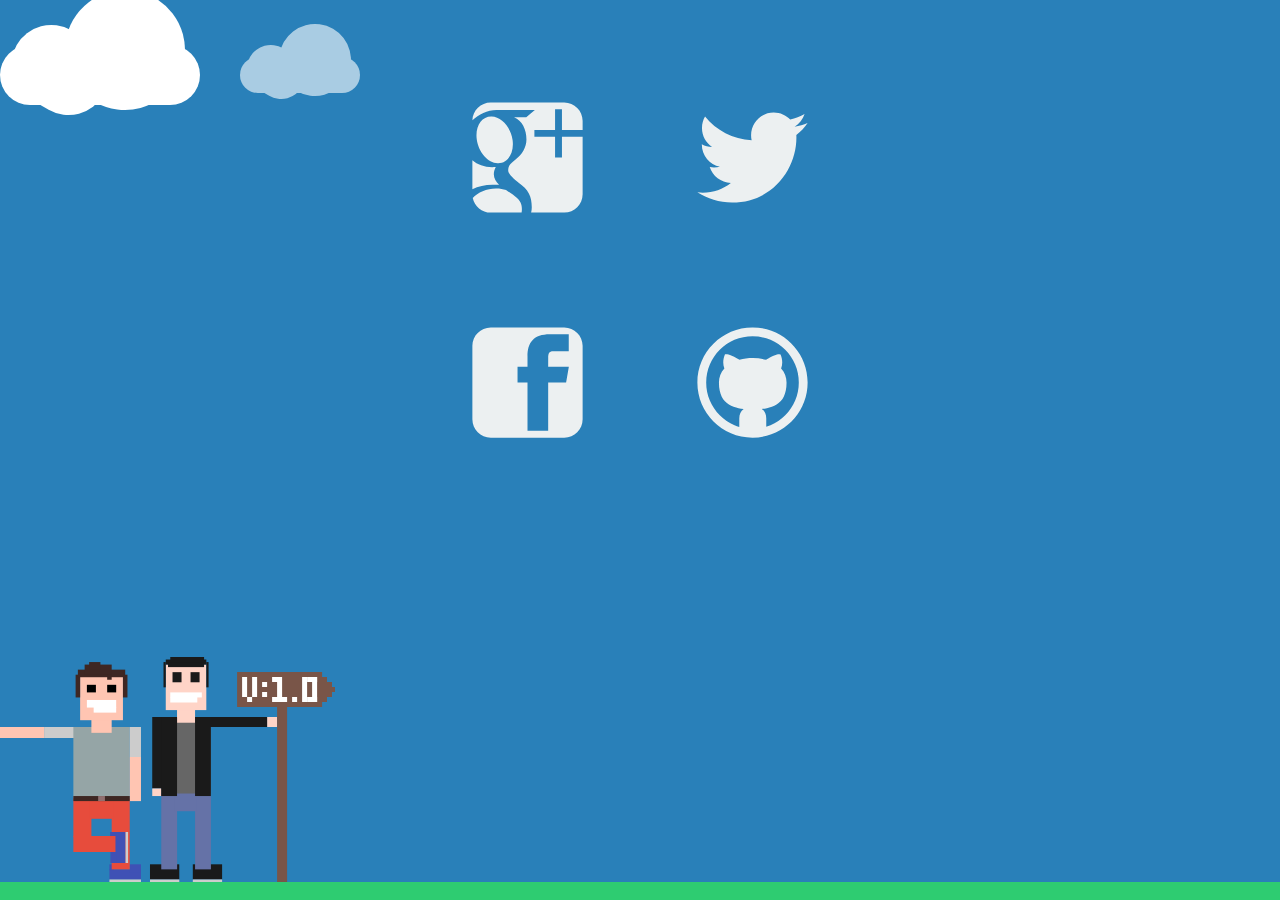
<file: info.html>
<!DOCTYPE html>
<html>
	<head>
		<title>Info</title>
		<link rel="stylesheet" type="text/css" href="menu/info.css">
		<meta charset="UTF-8">
		<meta name="viewport" content="width=device-width, initial-scale=1.0"/>
	</head>
	<body>
		<div class="cloud x1"></div>
		<div class="cloud x2"></div>
		<div class="cloud x3"></div>

		<div id="container">
			<img class="social-media" id="gplus" src="assets/gplus.svg"></img>
			<img class="social-media" id="twitter" src="assets/twitter.svg"></img>
			<img class="social-media" id="facebook" src="assets/facebook.svg"></img>
			<img class="social-media" id="github" src="assets/github.svg"></img>	
		</div>
		<svg><img id="devs" src="assets/devs.svg"></svg>
		<div id="ground"></div>
	</body>
</html>
</file>
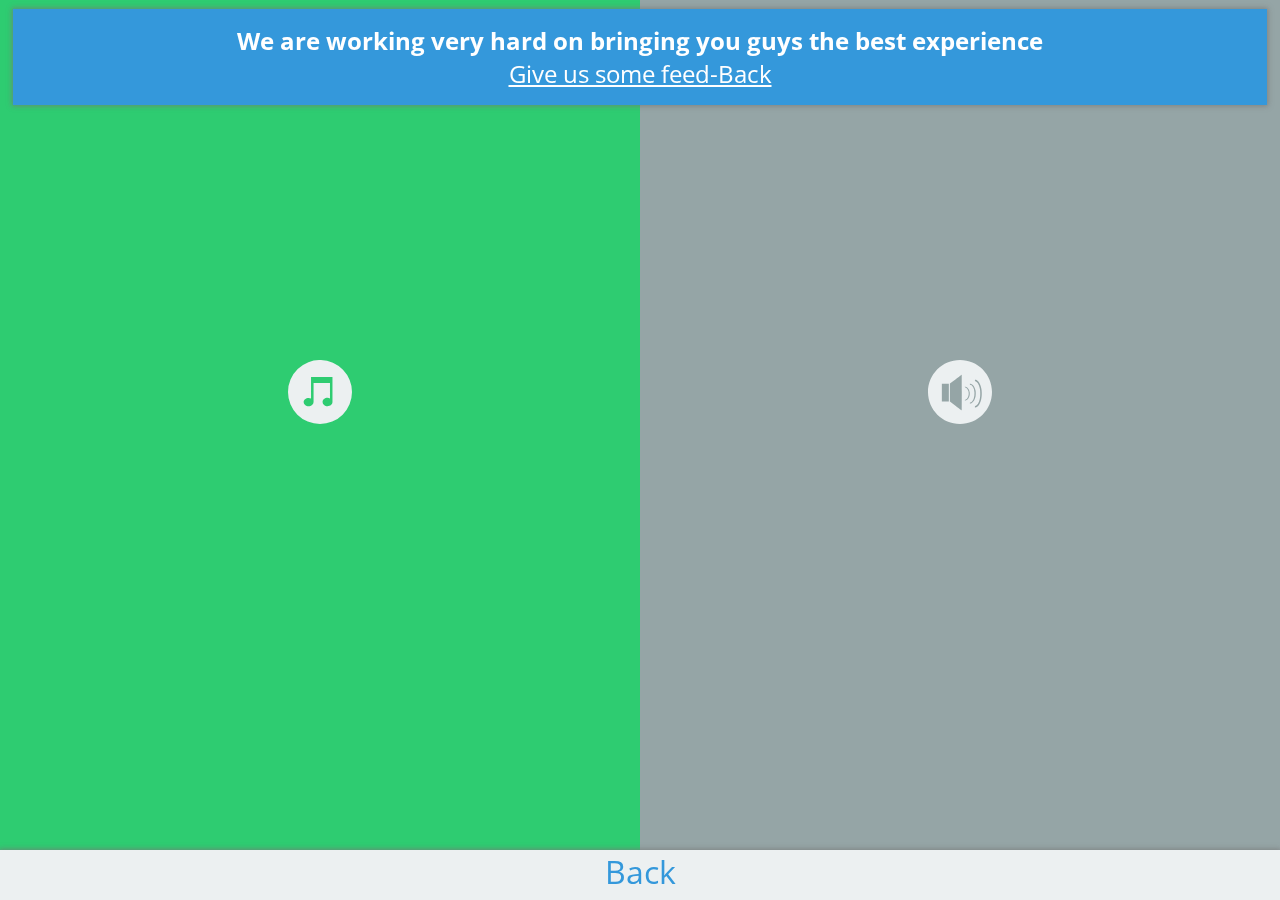
<file: settings.html>
<!DOCTYPE html>
<html>
	<head>
		<title>Settings</title>
		<link rel="stylesheet" type="text/css" href="menu/settings.css">
		<meta name="viewport" content="width=device-width, initial-scale=1.0"/>
		<meta charset="UTF-8">
		<script type="text/javascript" src="js/cookies.js"></script>
	</head>

	<body>

		<aside>
			<h2>We are working very hard on bringing you guys the best experience</h2>
			<a id="mail" href="mailto:kloggr.feedback@
			gmail.com?body=Please%20give%20us%20your%20advice,%20or%20report%20a%20bug%0A">
			Give us some feed-Back
			</a>
		</aside>
	
		<div id="content">
			<div id="music" onclick="toggleState()">
				<img src="assets/music.svg">
			</div>

			<div id="sfxOff">
				<img src="assets/sfx.svg">
			</div>
		</div>

		<a href="index.html"><div id="back">Back</div></a>

		<script type="text/javascript">
			var musicState = (Cookies.get("musicState") == 'false' ? false : true);
			var musicButton = document.getElementById('music');

			if (musicState == undefined || musicState == true) {
				music.id = "music";
			}
			else {
				music.id = "musicOff";
			}

			function toggleState(){
				if (musicState == undefined || musicState == true) {
					musicState = false;
					Cookies.set("musicState", false);

					document.getElementById('music').id = "musicOff";
				}

				else{
					musicState = true;
					Cookies.set("musicState", true);

					document.getElementById('musicOff').id = "music";
				}
			}
		</script>
	</body>
</html>
</file>
<file: menu/info.css>
@import url(http://fonts.googleapis.com/css?family=Open+Sans:300);
* {
  padding: 0;
  margin: 0;
  font-size: 100%;
  font-family: 'Open Sans', sans-serif; }

body {
  background-color: #2980b9;
  overflow: hidden; }

#container {
  display: -webkit-flex;
  -webkit-flex-flow: row wrap;
  -webkit-justify-content: center;
  width: 50vh;
  margin: 5vh auto auto auto; }

.social-media {
  display: -webkit-flex;
  -webkit-flex-flow: row wrap;
  -webkit-align-items: stretch;
  -webkit-justify-content: flex-start;
  width: 50%;
  height: 50%;
  border-radius: 50%;
  -webkit-transition: background-color 0.2s ease-in-out;
  transition: background-color 0.2s ease-in-out; }

.social-media:hover {
  background-color: #3498db;
  border-radius: 50%; }

#devs {
  position: absolute;
  display: block;
  max-width: 100%;
  min-width: 300px;
  height: auto;
  bottom: 2vh; }

#ground {
  width: 100vw;
  height: 2vh;
  background-color: #2ecc71;
  bottom: 0;
  position: fixed; }

.cloud {
  width: 200px;
  height: 60px;
  background: #fff;
  border-radius: 200px;
  -moz-border-radius: 200px;
  -webkit-border-radius: 200px;
  position: absolute; }

.cloud:before, .cloud:after {
  content: '';
  position: absolute;
  background: #fff;
  width: 100px;
  height: 80px;
  position: absolute;
  top: -15px;
  left: 10px;
  border-radius: 100px;
  -moz-border-radius: 100px;
  -webkit-border-radius: 100px;
  -webkit-transform: rotate(30deg);
  transform: rotate(30deg);
  -moz-transform: rotate(30deg); }

.cloud:after {
  width: 120px;
  height: 120px;
  top: -55px;
  left: auto;
  right: 15px; }

.x1 {
  -webkit-animation: moveclouds 25s linear infinite;
  -moz-animation: moveclouds 25s linear infinite;
  -o-animation: moveclouds 25s linear infinite; }

.x2 {
  left: 200px;
  -webkit-transform: scale(0.6);
  -moz-transform: scale(0.6);
  transform: scale(0.6);
  opacity: 0.6;
  -webkit-animation: moveclouds 30s linear infinite;
  -moz-animation: moveclouds 30s linear infinite;
  -o-animation: moveclouds 30s linear infinite; }

.x3 {
  left: -250px;
  top: 100px;
  -webkit-transform: scale(0.8);
  -moz-transform: scale(0.8);
  transform: scale(0.8);
  opacity: 0.8;
  /*opacity proportional to the size*/
  -webkit-animation: moveclouds 40s linear infinite;
  -moz-animation: moveclouds 40s linear infinite;
  -o-animation: moveclouds 40s linear infinite; }

@-webkit-keyframes moveclouds {
  0% {
    margin-left: 100vw; }

  100% {
    margin-left: -100vw; } }
@-moz-keyframes moveclouds {
  0% {
    margin-left: 100vw; }

  100% {
    margin-left: -100vw; } }
@-o-keyframes moveclouds {
  0% {
    margin-left: 100vw; }

  100% {
    margin-left: -100vw; } }
</file>
<file: menu/settings.css>
@import url(http://fonts.googleapis.com/css?family=Open+Sans:300);

* {
    font-family: inherit;
    font-style: inherit;
    padding: 0;
    margin: 0;
    font-family: 'Open Sans', sans-serif;
}

html{
    background-color: #34495e;
}

a{
    color: white;
}

aside {
    text-align: center;
    color: white;
    background-color: #3498db;
    padding: 15px;
    right: 1%;
    left: 1%;
    top: 1%;
    position: fixed;
    box-shadow: 0px 0px 5px 1px rgba(119, 119, 119, 0.75);
    -moz-box-shadow: 0px 0px 5px 1px rgba(119, 119, 119, 0.75);
    -webkit-box-shadow: 0px 0px 5px 1px rgba(119, 119, 119, 0.75);
}
aside a{
    font-size: 1.5em;
}


#content{
    height: 100vh;
    background-color: #FFFFFF;
}

#content img{
    display: block;
    margin: 40vh auto auto auto;
}

#music, #sfx{
    width: 50%;
    float: left;
    height: 100%;
    background-color: #2ecc71;
}

#musicOff, #sfxOff{
    width: 50%;
    float: left;
    height: 100%;
    background-color: #95a5a6;
}

#back{
    width: 100%;
    height: 50px;
    text-align: center;
    font-size: 2em;
    background-color: #ecf0f1;
    color: #3498db;
    position: fixed;
    bottom: 0;
    box-shadow: 0px 0px 5px 1px rgba(119, 119, 119, 0.75);
    -moz-box-shadow: 0px 0px 5px 1px rgba(119, 119, 119, 0.75);
    -webkit-box-shadow: 0px 0px 5px 1px rgba(119, 119, 119, 0.75);
}

@media (max-device-width : 768px) and (-webkit-min-device-pixel-ratio: 2){
    aside h2{
        padding: 0px;
        font-size: 1em;
    }
    aside a{
        text-decoration: underline;
        font-size: 0.9em;
    }
    #back{
        height: 50px;
        font-size: 2em;
    }
}
</file>
